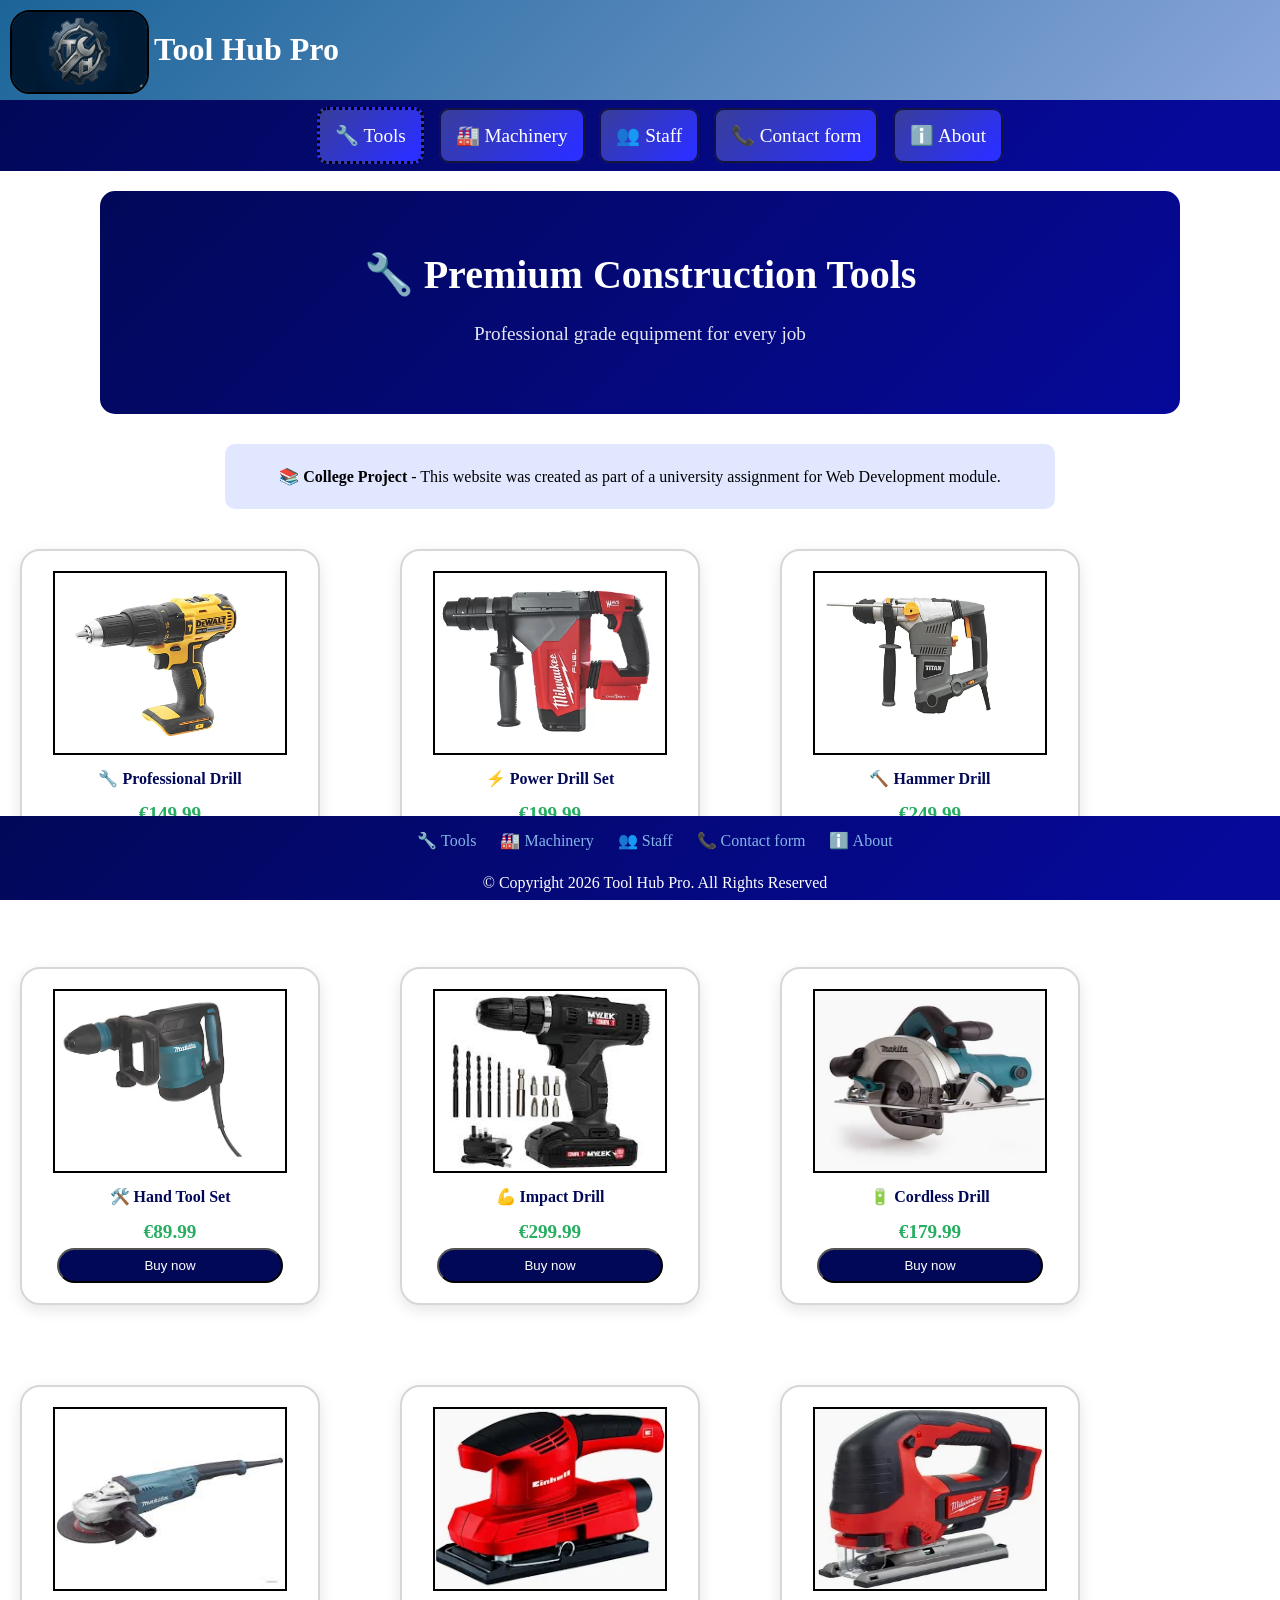
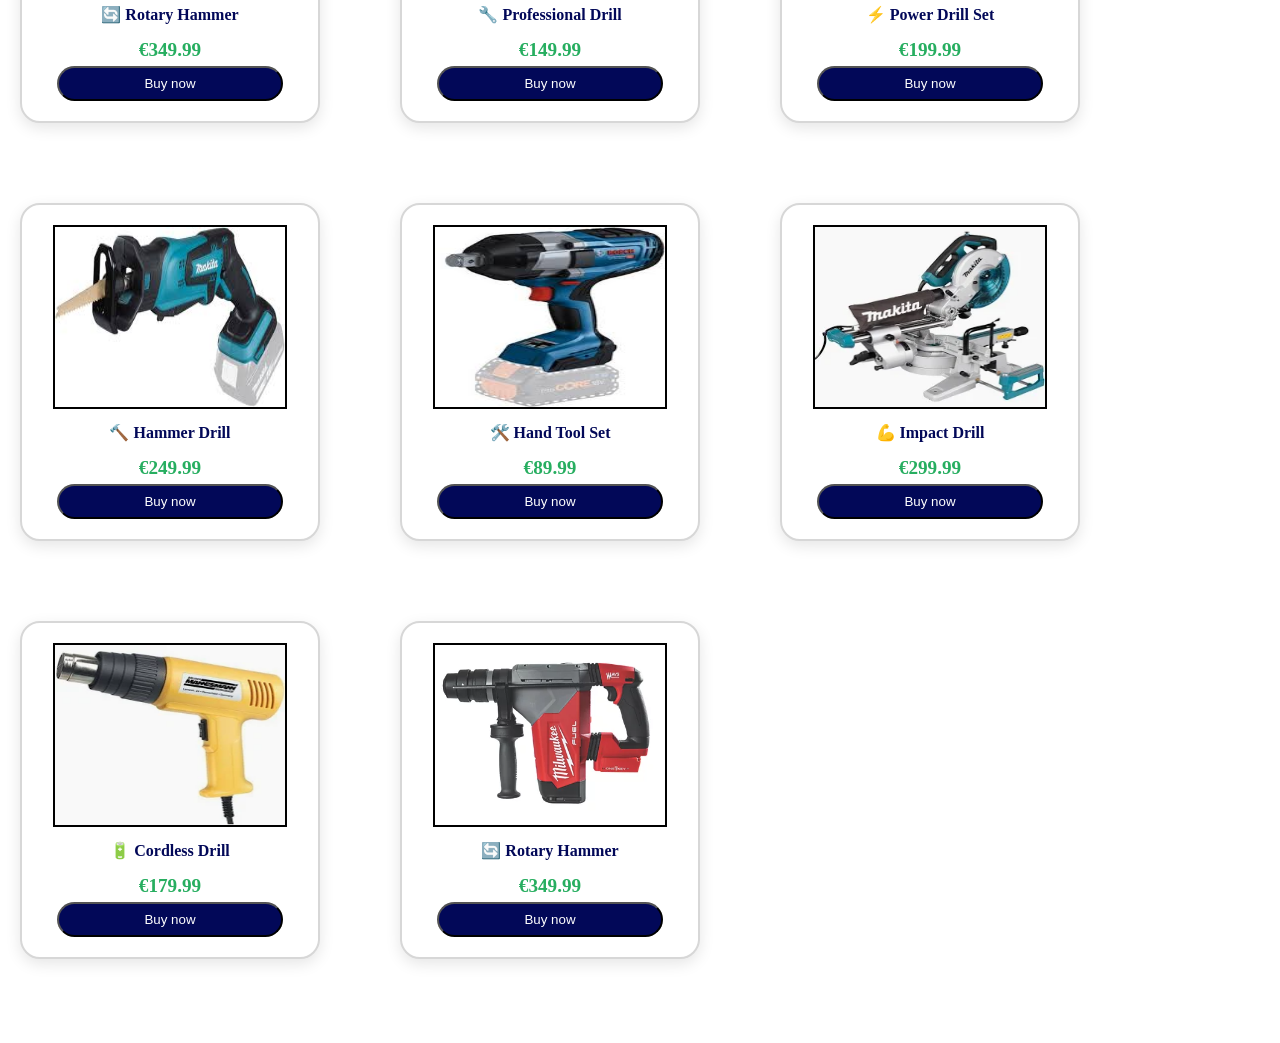
<file: index.html>
<!DOCTYPE html>
<html lang="en">
    <head>
<meta charset="UTF-8">
        <meta name="viewport" content="width=device-width, initial-scale=1.0">
        <meta name="description" content="Premium construction tools and equipment for professionals">
        <meta name="Keywords" content="Tools, Construction, Drills, Equipment, Hardware">

        <title>Tool page</title>
       <link rel="stylesheet" href="styles/styles.css">
        <link rel="icon" href="pictures/favicon-16x16.png" type="image/gif" sizes="16x16">
    </head>
    <body>
        <header>
          <img style="float: left; margin-right: 5px;" src= "pictures/LOGO.png" alt="logo" width="135" class="logo" height="80">
           <h1>Tool Hub Pro</h1>
        </header>
            <nav>
                <!--Navigation section-->
                <ul>
                    <li id="active" class="active"> <a href="index.html">🔧 Tools</a></li>
                     <li> <a href="machine.html">🏭 Machinery</a></li>
                     <li> <a href="staff.html">👥 Staff</a></li>
                    <li> <a href="contactform.html">📞 Contact form</a></li>
                    <li> <a href="about.html">ℹ️ About</a></li>
                </ul>
            </nav>
        
        <main>
            <section class="about-hero">
                <h2>🔧 Premium Construction Tools</h2>
                <p>Professional grade equipment for every job</p>
            </section>
            <section style="background: #e0e7ff; padding: 15px; text-align: center; margin: 20px auto; max-width: 800px; border-radius: 10px;">
    <p>📚 <strong>College Project</strong> - This website was created as part of a university assignment for Web Development module.</p>
</section>
        <section class="container">
        <!-- Product 1  -->
        <article class="card">
            <img src="pictures/drill.png" alt="Drill">
            <strong class="card-name">🔧 Professional Drill</strong>
            <b class="price">€149.99</b>
            <button>Buy now</button>
        </article>

        <!-- Product 2 -->
        <article class="card">
            <img src="pictures/drill2.png" alt="Power Drill">
            <strong class="card-name">⚡ Power Drill Set</strong>
            <b class="price">€199.99</b>
            <button>Buy now</button>
        </article>

        <!-- Product 3 -->
        <article class="card">
            <img src="pictures/drill3.png" alt="Hammer Drill">
            <strong class="card-name">🔨 Hammer Drill</strong>
            <b class="price">€249.99</b>
            <button>Buy now</button>
        </article>

        <!-- Product 4 -->
        <article class="card">
            <img src="pictures/drill4.png" alt="Hand Tools">
            <strong class="card-name">🛠️ Hand Tool Set</strong>
            <b class="price">€89.99</b>
            <button>Buy now</button>
        </article>

        <!-- Product 5 -->
        <article class="card">
            <img src="pictures/cordlessDrill5.jpg" alt="Impact Drill">
            <strong class="card-name">💪 Impact Drill</strong>
            <b class="price">€299.99</b>
            <button>Buy now</button>
        </article>

        <!-- Product 6 -->
        <article class="card">
            <img src="pictures/circularSaw6.webp" alt="Cordless Drill">
            <strong class="card-name">🔋 Cordless Drill</strong>
            <b class="price">€179.99</b>
            <button>Buy now</button>
        </article>

        <!-- Product 7 -->
        <article class="card">
            <img src="pictures/angle8Grinder.jpg" alt="Rotary Hammer">
            <strong class="card-name">🔄 Rotary Hammer</strong>
            <b class="price">€349.99</b>
            <button>Buy now</button>
        </article>

         <article class="card">
            <img src="pictures/OrbitalSander9.webp" alt="Drill">
            <strong class="card-name">🔧 Professional Drill</strong>
            <b class="price">€149.99</b>
            <button>Buy now</button>
        </article>

        <!-- Product 8 -->
        <article class="card">
            <img src="pictures/jigsaw.webp" alt="Power Drill">
            <strong class="card-name">⚡ Power Drill Set</strong>
            <b class="price">€199.99</b>
            <button>Buy now</button>
        </article>

        <!-- Product 9 -->
        <article class="card">
            <img src="pictures/ReciprocatingSaw10.jpg" alt="Hammer Drill">
            <strong class="card-name">🔨 Hammer Drill</strong>
            <b class="price">€249.99</b>
            <button>Buy now</button>
        </article>

        <!-- Product 10 -->
        <article class="card">
            <img src="pictures/impactDriver11.jpg" alt="Hand Tools">
            <strong class="card-name">🛠️ Hand Tool Set</strong>
            <b class="price">€89.99</b>
            <button>Buy now</button>
        </article>

        <!-- Product 11 -->
        <article class="card">
            <img src="pictures/MiterSaw12.webp" alt="Impact Drill">
            <strong class="card-name">💪 Impact Drill</strong>
            <b class="price">€299.99</b>
            <button>Buy now</button>
        </article>

        <!-- Product 12 -->
        <article class="card">
            <img src="pictures/heatGun.webp" alt="Cordless Drill">
            <strong class="card-name">🔋 Cordless Drill</strong>
            <b class="price">€179.99</b>
            <button>Buy now</button>
        </article>

        <!-- Product 13 -->
        <article class="card">
            <img src="pictures/drill2.png" alt="Rotary Hammer">
            <strong class="card-name">🔄 Rotary Hammer</strong>
            <b class="price">€349.99</b>
            <button>Buy now</button>
        </article>
        </section>
    </main>

        <footer>
            <ul class="footer nav">
                    <li> <a href="index.html">🔧 Tools</a></li>
                    <li> <a href="machine.html">🏭 Machinery</a></li>
                     <li> <a href="staff.html">👥 Staff</a></li>
                    <li> <a href="contactform.html">📞 Contact form</a></li>
                    <li> <a href="about.html">ℹ️ About</a></li>
            </ul>
         <p>© Copyright 2026 Tool Hub Pro. All Rights Reserved</p>
            
        </footer>
    </body>
</html>
</file>
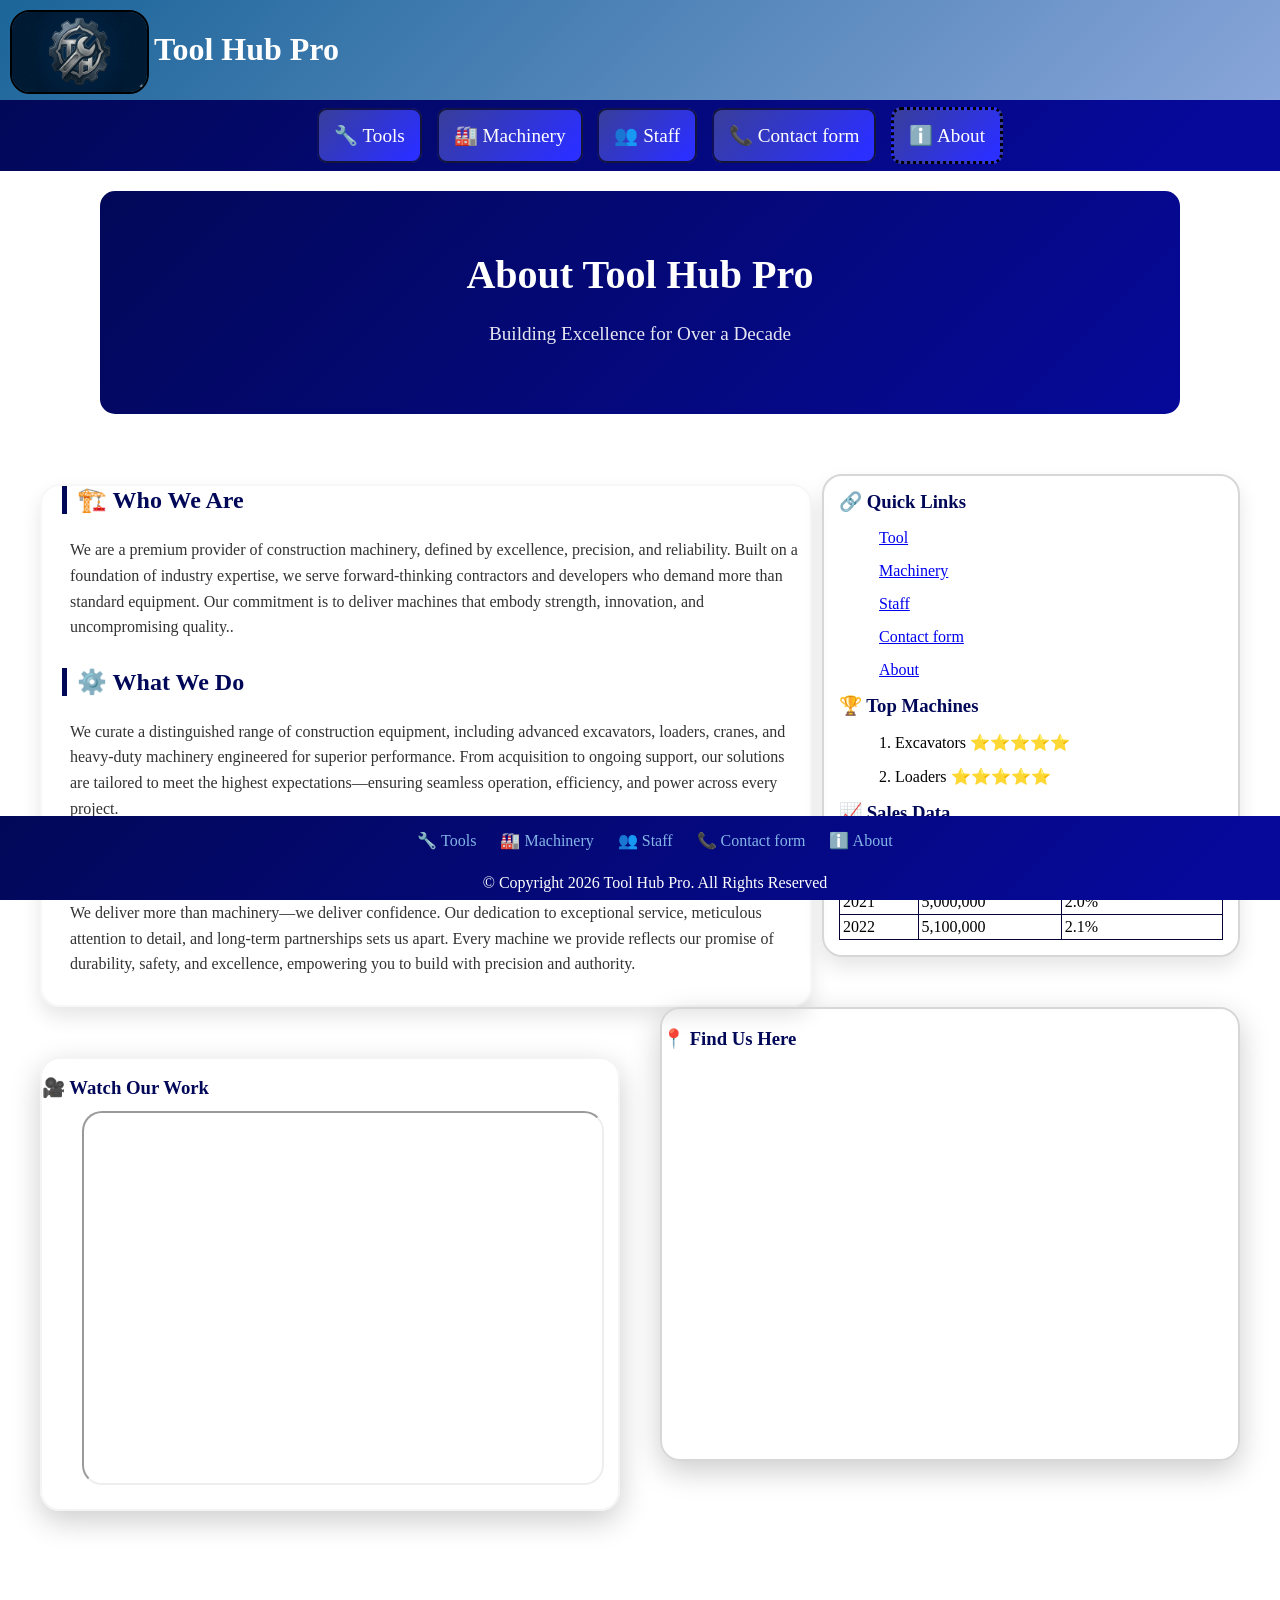
<file: about.html>
<!DOCTYPE html>
<html lang="en">
    <head>
        <meta charset="UTF-8">
        <meta name="viewport" content="width=device-width, initial-scale=1.0">
        <meta name="description" content="Learn about Tool Hub Pro - premium provider of construction machinery and equipment">
        <meta name="Keywords" content="About, Construction, Machinery, Tool Hub Pro">
        <title>About us | Tool Hub Pro</title>
       <link rel="stylesheet" href="styles/styles.css">
        <link rel="icon" href="pictures/favicon-16x16.png" type="image/gif" sizes="16x16">
    </head>
    <body class="body">
        <header>
           <img style="float: left; margin-right: 5px;" src= "pictures/LOGO.png" alt="logo" width="135" class="logo" height="80">
           <h1>Tool Hub Pro</h1>
        </header>
            <nav>
                <!--Navigation section-->
                <ul>
         <li> <a href="index.html">🔧 Tools</a></li>
                     <li> <a href="machine.html">🏭 Machinery</a></li>
                      <li> <a href="staff.html">👥 Staff</a></li>
                    <li > <a href="contactform.html">📞 Contact form</a></li>
                    <li id="active" class="active"> <a href="about.html">ℹ️ About</a></li>
                </ul>
            </nav>
        
        <main>
            <section class="about-hero">
                <h2>About Tool Hub Pro</h2>
                <p>Building Excellence for Over a Decade</p>
            </section>

<article id="content">
    <h3> 🏗️ Who We Are</h3>
    <p>We are a premium provider of construction machinery, defined by excellence, precision, and reliability. Built on a foundation of industry expertise, we serve forward-thinking contractors and developers who demand more than standard equipment. Our commitment is to deliver machines that embody strength, innovation, and uncompromising quality..</p>
    <h3> ⚙️ What We Do</h3>
    <p>We curate a distinguished range of construction equipment, including advanced excavators, loaders, cranes, and heavy-duty machinery engineered for superior performance. From acquisition to ongoing support, our solutions are tailored to meet the highest expectations—ensuring seamless operation, efficiency, and power across every project.</p>
    <h3> ⭐  Why Choose Us</h3>
    <p>We deliver more than machinery—we deliver confidence. Our dedication to exceptional service, meticulous attention to detail, and long-term partnerships sets us apart. Every machine we provide reflects our promise of durability, safety, and excellence, empowering you to build with precision and authority.</p>
</article>
<aside>
    <h3>🔗 Quick Links</h3>
    <ol>
                    <li> <a href="index.html">Tool</a></li>
                    <li> <a href="machine.html">Machinery</a></li>
                    <li> <a href="Staff.html">Staff</a></li>
                    <li> <a href="Contactform.html">Contact form</a></li>
                    <li> <a href="about.html">About</a></li>
    </ol>
    <h3>🏆 Top Machines</h3>
                         <ul >
                            <li>1. Excavators ⭐⭐⭐⭐⭐</li>
                            <li>2. Loaders ⭐⭐⭐⭐⭐</li>  
                        </ul>
 <h3>📈 Sales Data</h3>
<table>
    <tr>
        <th>Year</th>
        <th>sales</th>
        <th>Growth %</th>
    </tr>
    <tr>
        <td>2020</td>
        <td>4,900,000</td>
        <td>1.2%</td>
    </tr>
    <tr>
        <td>2021</td>
        <td>5,000,000</td>
        <td>2.0%</td>
    </tr>
    <tr>
        <td>2022</td>
        <td>5,100,000</td>
        <td>2.1%</td>
    </tr>
</table>
                        
</aside>
<section class="videoContent">

    <h3>🎥 Watch Our Work</h3>
<iframe 
    width="100" 
    height="370" 
    src="https://www.youtube.com/embed/oetqBizQhVU" 
    title="YouTube video player">
</iframe>
</section>
<section class="mapContent">
    <h3>📍 Find Us Here</h3>
<iframe src="https://www.google.com/maps/embed?pb=!1m18!1m12!1m3!1d74542.64776938691!2d-8.547215900600655!3d54.27816975933727!2m3!1f0!2f0!3f0!3m2!1i1024!2i768!4f13.1!3m3!1m2!1s0x485ee77c255a5d7b%3A0x249c6367e3649140!2sBenbulben%20Forest%20Walk!5e0!3m2!1sen!2sie!4v1776083288866!5m2!1sen!2sie" width="850" height="360" style="border:0;" allowfullscreen="" loading="lazy" referrerpolicy="no-referrer-when-downgrade"></iframe>
</section>
        </main>
        <footer>
           <ul class="footer nav">
                    <li> <a href="index.html">🔧 Tools</a></li>
                    <li> <a href="machine.html">🏭 Machinery</a></li>
                     <li> <a href="staff.html">👥 Staff</a></li>
                    <li> <a href="contactform.html">📞 Contact form</a></li>
                    <li> <a href="about.html">ℹ️ About</a></li>
            </ul>
            <p>© Copyright 2026 Tool Hub Pro. All Rights Reserved</p>
            
        </footer>
    </body>
</html>
</file>
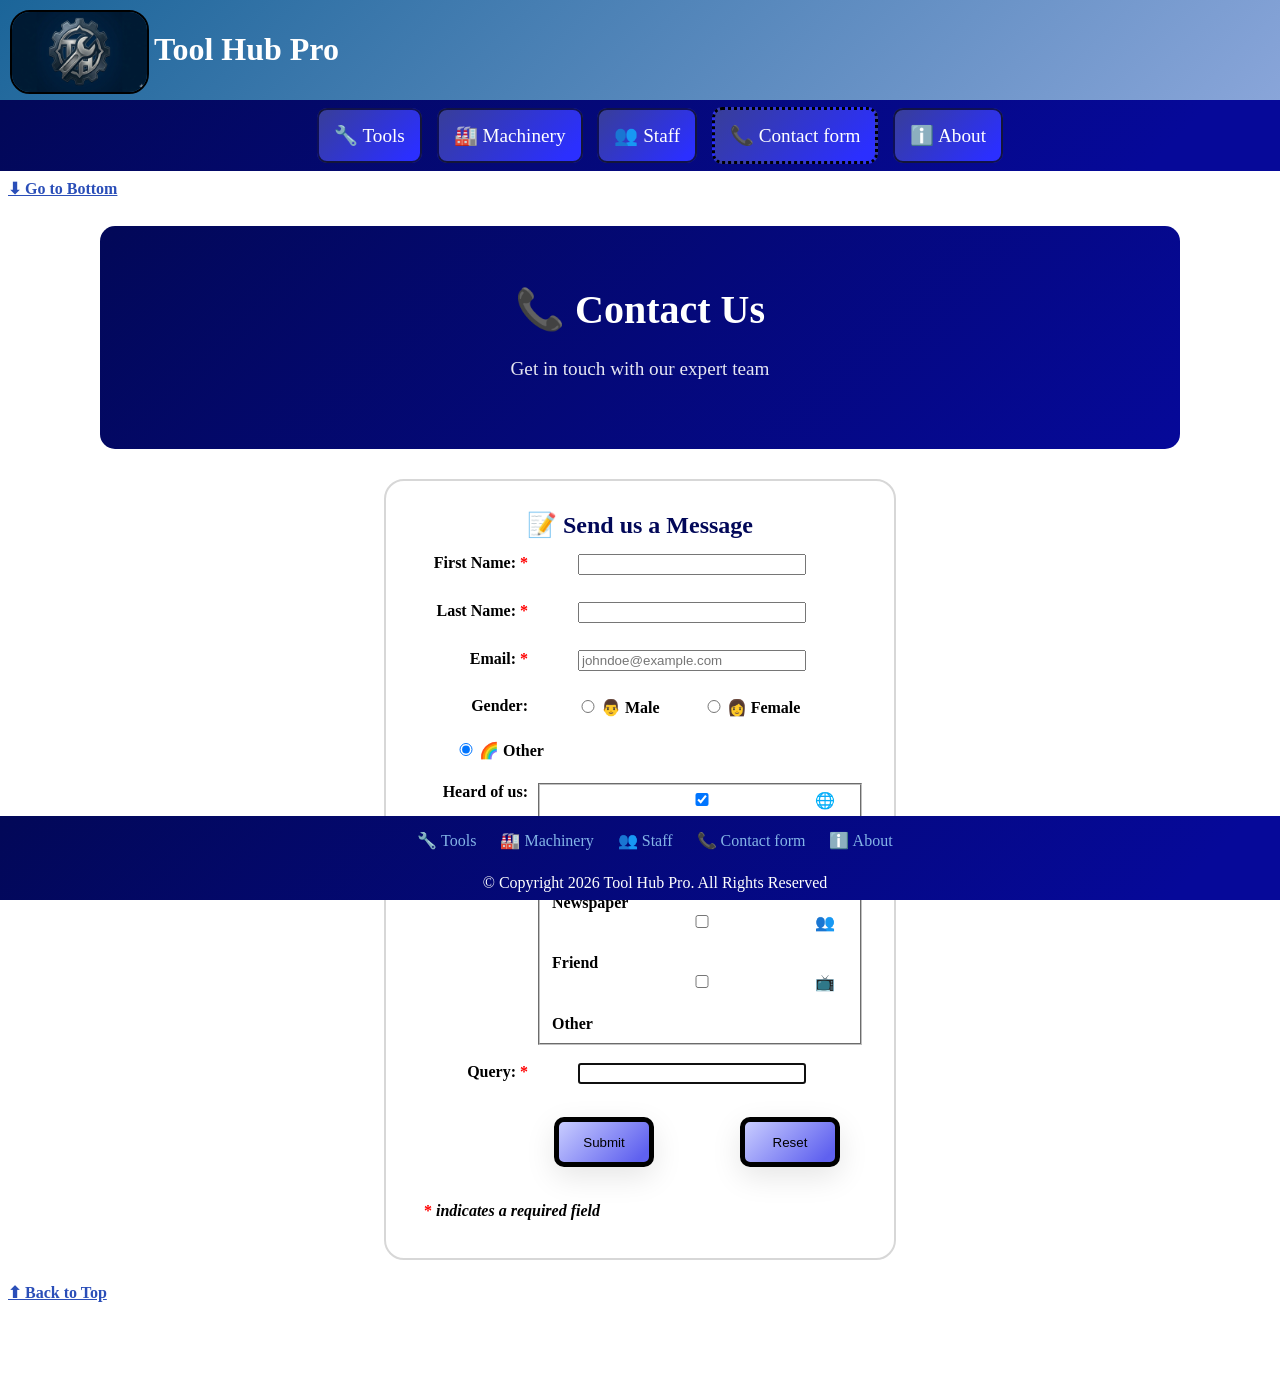
<file: contactform.html>
<!DOCTYPE html>
<html lang="en">
    <head>
         <meta charset="UTF-8">
        <meta name="viewport" content="width=device-width, initial-scale=1.0">
        <meta name="description" content="Contact Tool Hub Pro for all your construction machinery needs">
        <meta name="Keywords" content="Contact, Form, Construction, Machinery">
        <title>Contact Us | Tool Hub Pro</title>
        
      <link rel="stylesheet" href="styles/styles.css">
    <link rel="icon" href="pictures/favicon-16x16.png" type="image/gif" sizes="16x16">
    </head>
    <body class="body" id="top">
        <header>
          <img style="float: left; margin-right: 5px;" src="pictures/LOGO.png" alt="logo" width="135" class="logo" height="80">
           <h1>Tool Hub Pro</h1>
        </header>
            <nav>
                <ul>
                     <li> <a href="index.html">🔧 Tools</a></li>
                     <li> <a href="machine.html">🏭 Machinery</a></li>
                     <li> <a href="staff.html">👥 Staff</a></li>
                    <li id="active" class="active"> <a href="sontactform.html">📞 Contact form</a></li>
                    <li> <a href="about.html">ℹ️ About</a></li>
                </ul>
            </nav>
        
        <main>
            <p><a href="#bottom" style="color: rgb(42, 78, 184); text-decoration: underline;"><b>⬇ Go to Bottom</b></a></p>
            <section class="about-hero">
                <h2>📞 Contact Us</h2>
                <p>Get in touch with our expert team</p>
            </section>

<section class="main">

 <h2>📝 Send us a Message</h2>

<form action="http://foo.com" method="get">

<label for="first_name">First Name: <span class="required">*</span></label>

<input type="text" name="first_name" id="first_name" required><br>

<label for="last_name">Last Name: <span class="required">*</span></label>

<input type="text" name="last_name" id="last_name" required><br>

<label for="email">Email: <span class="required">*</span></label>

<input type="email" name="email" id="email" required placeholder="johndoe@example.com"><br>

<label>Gender:</label>

<input type="radio" name="gender" value="male">👨 Male
<input type="radio" name="gender" value="female">👩 Female
<input type="radio" name="gender" value="other" checked>🌈 Other<br>

<label>Heard of us:</label>

<fieldset>

<input type="checkbox" id="internet" name="internet" value="internet" checked>🌐 Internet <br>

<input type="checkbox" class="margin1" id="hearr" name="paper" value="paper">📰 Newspaper <br>

<input type="checkbox" class="marginl" id="hear" name="friend" value="friend">👥 Friend<br>

<input type="checkbox" class="marginl" id="hear2" name="Add" value="Add">📺 Other <br>

</fieldset><br>

<label for="query">Query: <span class="required">*</span></label>
<input type="text" name="query" id="query" autofocus required><br>

<input type="submit" name="submit" id="button" value="Submit">

<input type="reset" name="reset" id="reset">
            

</form>

<p><span class="required">*</span> <em>indicates a required field</em></p>

</section>

<p><a href="#top" style="color: rgb(42, 78, 184); text-decoration: underline;"><b>⬆ Back to Top</b></a></p>
</main>
        <footer>
          <ul class="footer nav">
                    <li> <a href="index.html">🔧 Tools</a></li>
                    <li> <a href="machine.html">🏭 Machinery</a></li>
                     <li> <a href="staff.html">👥 Staff</a></li>
                    <li> <a href="contactform.html">📞 Contact form</a></li>
                    <li> <a href="about.html">ℹ️ About</a></li>
            </ul>
            <p>© Copyright 2026 Tool Hub Pro. All Rights Reserved</p>
        </footer>
        <a id="bottom"></a>
    </body>
</html>
</file>
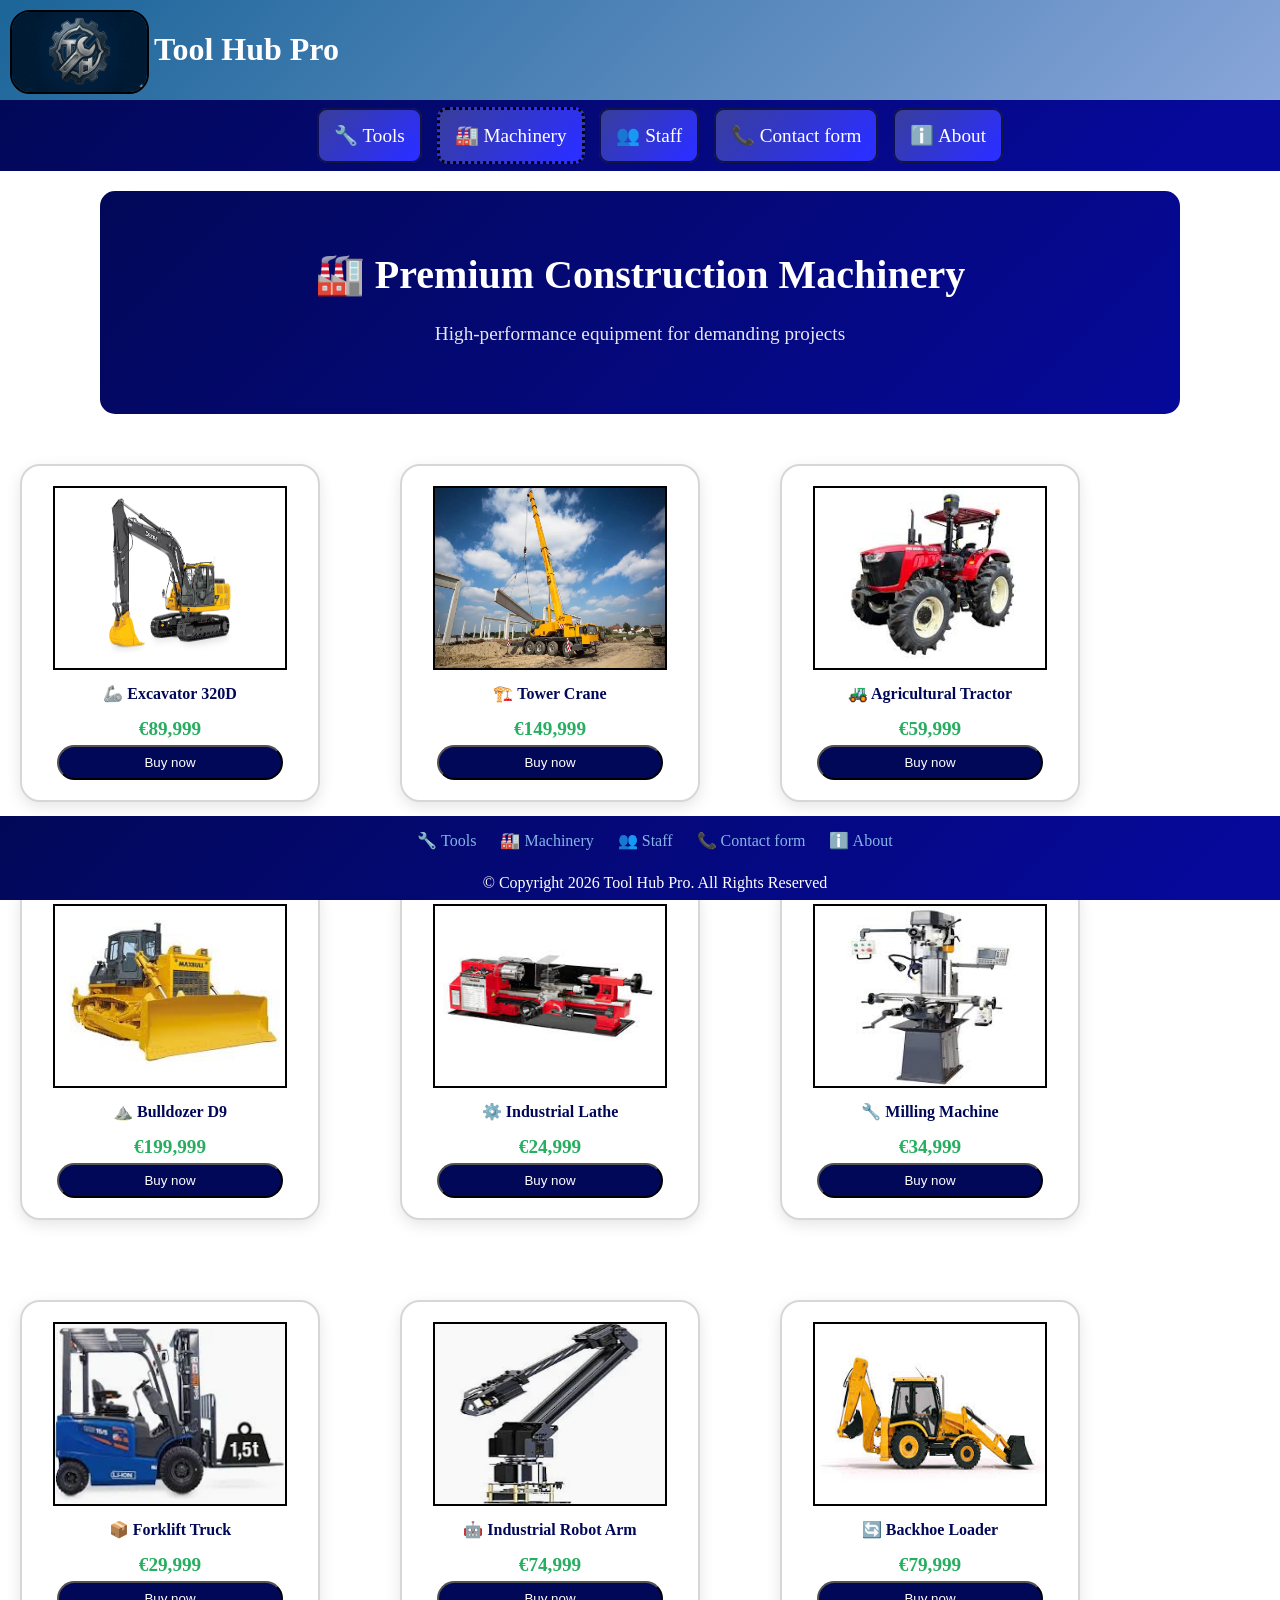
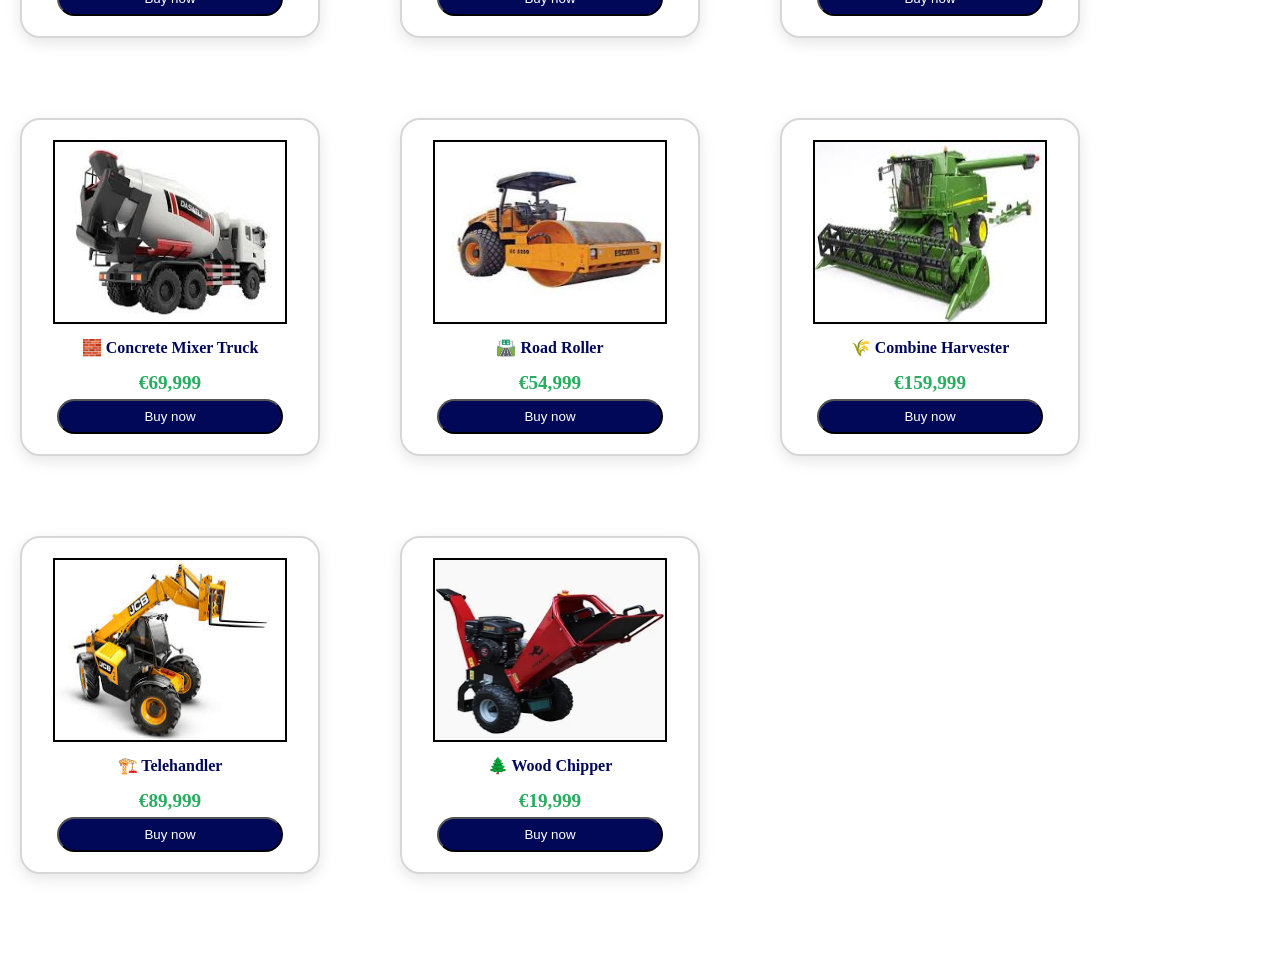
<file: machine.html>
<!DOCTYPE html>
<html lang="en">
    <head>
        <meta charset="UTF-8">
        <meta name="viewport" content="width=device-width, initial-scale=1.0">
        <meta name="description" content="Premium construction machinery for professional contractors - excavators, loaders, cranes, and heavy equipment built for performance and durability">
        <meta name="keywords" content="Construction Machinery, Heavy Equipment, Excavators, Loaders, Cranes, Bulldozers, Industrial Machinery, Tool Hub Pro">
        <title>Machinery page</title>
       <link rel="stylesheet" href="styles/styles.css">
        <link rel="icon" href="pictures/favicon-16x16.png" type="image/gif" sizes="16x16">
    </head>
    <body class="body">
        <header>
          <img style="float: left; margin-right: 5px;" src="pictures/LOGO.png" alt="logo" width="135" class="logo" height="80">
           <h1>Tool Hub Pro</h1>
        </header>
            <nav>
                <!--Navigation section-->
               <ul>
                    <li> <a href="index.html">🔧 Tools</a></li>
                     <li id="active" class="active"> <a href="machine.html">🏭 Machinery</a></li>
                    <li> <a href="staff.html">👥 Staff</a></li>
                    <li> <a href="contactform.html">📞 Contact form</a></li>
                    <li> <a href="about.html">ℹ️ About</a></li>
                </ul>
            </nav>
        
        <main>
             <section class="about-hero">
                <h2>🏭 Premium Construction Machinery</h2>
                <p>High-performance equipment for demanding projects</p>
            </section>
             <section class="container">
        <!-- Product 1  -->
        <article class="card">
            <img src="pictures/excavator.avif" alt="Excavator">
            <strong class="card-name">🦾 Excavator 320D</strong>
            <b class="price">€89,999</b>
            <button>Buy now</button>
        </article>

        <!-- Product 2 -->
        <article class="card">
            <img src="pictures/crane.webp" alt="Crane">
            <strong class="card-name">🏗️ Tower Crane</strong>
            <b class="price">€149,999</b>
            <button>Buy now</button>
        </article>

        <!-- Product 3 -->
        <article class="card">
            <img src="pictures/Tractor.jpg" alt="Tractor">
            <strong class="card-name">🚜 Agricultural Tractor</strong>
            <b class="price">€59,999</b>
            <button>Buy now</button>
        </article>

        <!-- Product 4 -->
        <article class="card">
            <img src="pictures/bulldozer.jpg" alt="Bulldozer">
            <strong class="card-name">⛰️ Bulldozer D9</strong>
            <b class="price">€199,999</b>
            <button>Buy now</button>
        </article>

        <!-- Product 5 -->
        <article class="card">
            <img src="pictures/lLathe.jpg" alt="Lathe Machine">
            <strong class="card-name">⚙️ Industrial Lathe</strong>
            <b class="price">€24,999</b>
            <button>Buy now</button>
        </article>

        <!-- Product 6 -->
        <article class="card">
            <img src="pictures/millingMachine.jpg" alt="Milling Machine">
            <strong class="card-name">🔧 Milling Machine</strong>
            <b class="price">€34,999</b>
            <button>Buy now</button>
        </article>

        <!-- Product 7 -->
        <article class="card">
            <img src="pictures/forklift.webp" alt="Forklift">
            <strong class="card-name">📦 Forklift Truck</strong>
            <b class="price">€29,999</b>
            <button>Buy now</button>
        </article>

        <article class="card">
            <img src="pictures/armrobot.webp" alt="Robotic Arm">
            <strong class="card-name">🤖 Industrial Robot Arm</strong>
            <b class="price">€74,999</b>
            <button>Buy now</button>
        </article>

        <!-- Product 8 -->
        <article class="card">
            <img src="pictures/backhoeLoader.jpg" alt="Backhoe Loader">
            <strong class="card-name">🔄 Backhoe Loader</strong>
            <b class="price">€79,999</b>
            <button>Buy now</button>
        </article>

        <!-- Product 9 -->
        <article class="card">
            <img src="pictures/concreteMixerTruck.jpg" alt="Concrete Mixer Truck">
            <strong class="card-name">🧱 Concrete Mixer Truck</strong>
            <b class="price">€69,999</b>
            <button>Buy now</button>
        </article>

        <!-- Product 10 -->
        <article class="card">
            <img src="pictures/RoadRoller.jpg" alt="Road Roller">
            <strong class="card-name">🛣️ Road Roller</strong>
            <b class="price">€54,999</b>
            <button>Buy now</button>
        </article>

        <!-- Product 11 -->
        <article class="card">
            <img src="pictures/combineHarvester.jpg" alt="Combine Harvester">
            <strong class="card-name">🌾 Combine Harvester</strong>
            <b class="price">€159,999</b>
            <button>Buy now</button>
        </article>

        <!-- Product 12 -->
        <article class="card">
            <img src="pictures/Telehandler.jpg" alt="Telehandler">
            <strong class="card-name">🏗️ Telehandler</strong>
            <b class="price">€89,999</b>
            <button>Buy now</button>
        </article>

        <!-- Product 13 -->
        <article class="card">
            <img src="pictures/WoodChipper.webp" alt="Wood Chipper">
            <strong class="card-name">🌲 Wood Chipper</strong>
            <b class="price">€19,999</b>
            <button>Buy now</button>
        </article>
             </section>
        </main>
        <footer>
            <ul class="footer nav">
                    <li> <a href="index.html">🔧 Tools</a></li>
                    <li> <a href="machine.html">🏭 Machinery</a></li>
                     <li> <a href="staff.html">👥 Staff</a></li>
                    <li> <a href="contactform.html">📞 Contact form</a></li>
                    <li> <a href="about.html">ℹ️ About</a></li>
            </ul>
            <p>&copy; Copyright 2026 Tool Hub Pro. All Rights Reserved</p>
            
        </footer>
    </body>
</html>
</file>
<file: styles/styles.css>
/*header common*/
header
{
   background: linear-gradient(135deg, rgb(27, 101, 153) 0%, rgb(137, 165, 217) 100%);
   padding: 10px;
}
/*Text Tool hub pro*/
h1{ 
    color: rgb(255, 255, 255);
    text-align: left;
}
/*Nav common*/
nav
{
    padding: 5px;
    background: linear-gradient(135deg, rgb(2, 8, 88) 0%, rgb(6, 9, 153) 90%);
    
}
nav ul li {
    list-style-type: none;
    background: linear-gradient(135deg, rgb(56, 62, 153) 0%, rgb(43, 47, 255) 90%);
    display: inline;
    padding: 15px;
    margin: 5px;
    border: 2px solid rgba(0, 0, 0, 0.651);
    border-radius: 10px;
    
}



nav ul li :hover
{
       background-color: rgb(15, 71, 123);
}
.active{
border: dotted;
}

nav ul
{
  text-align: center;
  font-size: 1.2em;
}

nav ul li a {
    
        text-decoration: none;
        color: white;
}
/*Nav common end here*/

/*About hero section for every page*/
.about-hero {
                background: linear-gradient(135deg, rgb(2, 8, 88) 0%, rgb(6, 9, 153) 100%);
                color: white;
                text-align: center;
                padding: 60px 20px;
                border-radius: 15px;
                margin-left: 100px;
                margin-right: 100px;
                margin-top: 20px;
                margin-bottom: 30px;
            }
 .about-hero h2 {
                color: white;
                font-size: 2.5em;
                margin: 0 0 15px 0;
            }

            .about-hero p {
                font-size: 1.2em;
                opacity: 0.9;
            }
/*About hero section for every page end here*/

/*GEneral for every page */
body{
    font-family:Verdana;
    margin: 0px;
    padding: 0px;
    background-color:White;
}

main{
    margin-bottom: 5%;
}

/*box for page 1 and 2*/
.container {
            display: grid;
            grid-template-columns: repeat(auto-fill, minmax(250px, 300px));
            gap: 80px;
            padding: 20px;
            
            margin-bottom: 0px;
        }
        article.card {
            background: white;
            border-radius: 20px;
            border: 2px solid rgb(215, 215, 215);
            padding: 20px;
            text-align: center;
            transition: 0.3s;
            box-shadow: 0 5px 15px rgba(0, 0, 0, 0.1);
        }
         article.card:hover {
            transform: translateY(-10px);
            box-shadow: 0 10px 25px rgba(0,0,0,0.2);
        }

        article.card img {
            width: 90%;
            height: 180px;         
            background: #f8f9fa;
            padding: 0px;
        }

        .card-name {
            padding: 10px;
            font-weight: bold;
            color: rgb(2, 8, 88);
            display: block;
        }

        .price {
            color: #27ae60;
            font-weight: bold;
            font-size: 1.2em;
            padding: 5px;
            display: block;
        }

        article.card button {
            background: rgb(2, 8, 88);
            color: white;
            padding: 8px 20px;
            border-radius: 25px;
            width: calc(100% - 30px);
        }

        article.card button:hover {
            background: rgb(27, 101, 153);
        }
/*end here for boxes*/

p{
    margin: 0;
    padding: .5em;
}
img{
    
    margin: 0px;
    border: black solid 2px;
}
h2{
    color: rgb(94, 94, 122);
}
h5{
    color: black;
}
.logo{
    padding: 0px;
    border: 2px solid black;
    border-radius: 20px;
}




/*Common footer for every page*/
footer
{
    margin: 0px;
    position: fixed;
    bottom: 0px;
    width: 100%;
    height: 6%;
    padding: 15px;
    color: white;
    text-align: center;
    background: linear-gradient(135deg, rgb(2, 8, 88) 0%, rgb(6, 9, 153) 90%);
    clear: both;  
}
/*contact form start*/
label{
    float: left;
    width: 112px;
    padding-right: 10px;
    text-align: right;
}
input{
    margin-left: 3em;
    margin-bottom: 2em;
    width: 220px;
}
#button, #reset{
    margin-top: .5em;
    width: 8em;
    background: linear-gradient(135deg, rgb(201, 205, 255) 0%, rgb(95, 97, 239) 90%);
    border: 2px solid rgb(5, 19, 125);
    box-shadow: 0 10px 30px rgba(0,0,0,0.1);
    border-radius: 10px;
}
 .button-group {
                    flex-direction: column;
                    align-items: center;
                }
    input[type = "radio"] {width: 30%;}
    #button{margin-left: 138px; height: 50px; width: 100px; border: black solid 5px;}
    #reset{margin-left: 82px; height: 50px; width: 100px;border: black solid 5px}
    input[type = "radio"] {width: 20px;}

            .required {
                color: red;
                font-weight: bold;
            }

.main{
    font-weight: bold;
    margin: 15px 20px;
    padding: 30px;
    border: black solid 2px;
    background: white;
    margin-left: 30%;
    margin-right: 30%;
     border: 2px solid rgb(215, 215, 215);
    border-radius: 20px;
}
.main h2{
                color: rgb(2, 8, 88);
                margin-top: 0;
                margin-bottom: 15px;
                text-align: center;

}
/*contact form end*/

/*Staff page*/
 .col_detail {
            column-count: 3;
            column-rule: 5px solid rgb(2, 9, 113);
            column-gap: 50px;
            padding: 2px;
            height: 250px;
        }
        
        /* Optional: Add some basic styling for better readability */
        
        .col_detail {
            width: 90%;
            margin-left: 75px;
            background-color: #fafafa;
            color: rgb(0, 0, 0);
            padding: 20px;
            border-radius: 20px;
            margin-bottom: 20px;
            box-shadow: 0 10px 30px rgba(0,0,0,0.2);
        }
        /*background image on staff page*/
        audio{
            margin-top: 30px;
        }
        .background{
    background-image:url(../pictures/Background.jpg);
    background-repeat: no-repeat;
    background-size: cover;
    background-position: left;
    width: 30%;
    height: 200px;
    border-radius: 20px;
    box-shadow: 0 10px 30px rgba(0,0,0,0.2);
    margin-left: 70px;
}
/* staff page css end */

/* start  of about page */
              #content{
                      float: left;
                      width: 60%;
                     border-radius: 20px;
                     border: 2px solid rgb(247, 247, 247);
                     margin-left: 40px;
                     margin-top: 40px;
                    box-shadow: 0 10px 20px rgba(0,0,0,0.1);}   

            #content  h3 {
                color: rgb(2, 8, 88);
                margin-top: 0;
                margin-bottom: 15px;
                margin-left: 20px;
                font-size: 1.5em;
                padding-left: 10px;
                border-left: 5px solid rgb(2, 8, 88);
            }

            #content p {
                margin-left: 20px;
                line-height: 1.6;
                color: #333;
                font-size: 1em;
                margin-bottom: 20px;
            }
.videoContent{
    float: left;
    width: 45%;
    border: 2px solid rgb(244, 244, 246);
    border-radius: 20px;
    max-height: 450px;
    min-height: 450px;
    margin-left: 40px;
    margin-top: 50px;
    margin-bottom: 90px;
    box-shadow: 0 10px 30px rgba(0,0,0,0.2);
}
            
.mapContent{
    float: right;
    width: 45%;
    border: 2px solid rgb(215, 215, 215);
    border-radius: 20px;
    max-height: 450px;
    min-height: 450px;
    box-shadow: 0 10px 30px rgba(0,0,0,0.2);
    margin-right: 40px;
    margin-top: 50px;
    margin-bottom: 90px;
}
.videoContent h3, .mapContent, aside h3 {
                color: rgb(2, 8, 88);
                margin-top: 0;
                margin-bottom: 15px;
            }
            .videoContent h3 {
                color: rgb(2, 8, 88);
                margin-top: 18px;
                margin-bottom: 12px;
            }
            iframe{
                width: 90%;
    border-radius: 20px;
    margin-left: 40px;
    margin-right: 40px;
    margin-bottom: 30px;

            }
aside {
    float: right;
    width: 30%;
    border: 2px solid rgb(215, 215, 215);
    border-radius: 20px;
    box-shadow: 0 10px 20px rgba(0,0,0,0.1);
    padding: 15px;
    margin-top: 30px; 
    margin-right: 40px;
    margin-bottom: 40px;
    text-decoration: none;
   
}


aside li {
  display: block;
   text-decoration: none;
    list-style-type: none;
  margin-bottom: 15px;
}
/*Table*/

table {
    border-collapse: collapse;
    width: 100%;
}
th, td {
    border: 1px solid rgb(5, 0, 55);
    padding: 3px;
}
/* end of about page */

/*Navigation in footer*/
.footer.nav li {
    display: inline-block;  /* or display: inline */
    margin: 0 10px;  
}
.footer.nav {
    list-style-type: none;
    padding: 0;
    margin-top: 0px;

}
footer a{
    color: rgb(132, 181, 231);
    text-decoration: none;
}
</file>
